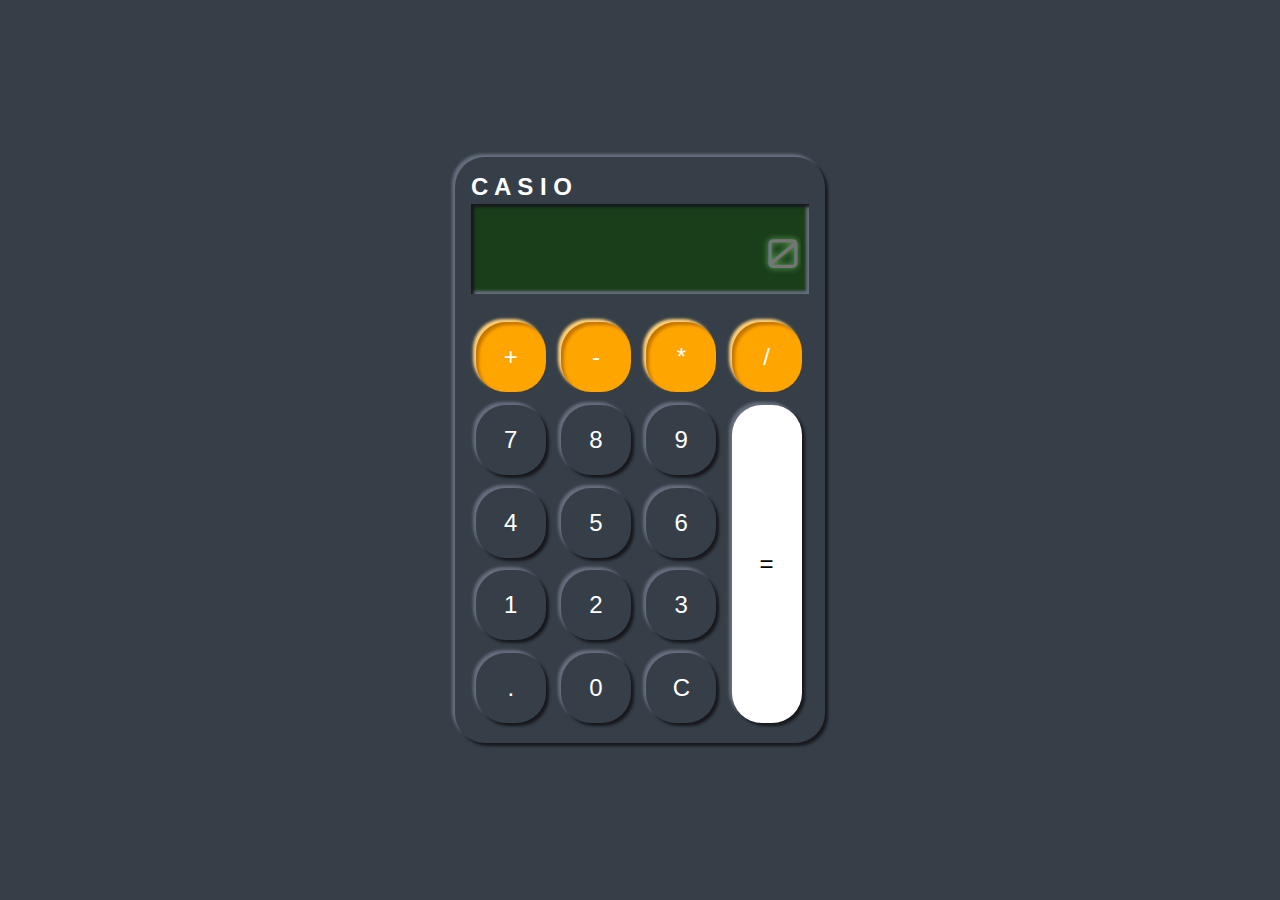
<file: Calculator/index.html>
<!DOCTYPE html>
<html lang="en">
<head>
    <meta charset="UTF-8">
    <meta name="viewport" content="width=device-width, initial-scale=1.0">
    <title>Caculator</title>
    <link rel="stylesheet" href="style.css">
    <script src="script.js"></script>
    <link href="https://fonts.googleapis.com/css2?family=Orbitron:wght@400;600&display=swap" rel="stylesheet">
</head>
<body>
    <div class="calculator">
        <h2 class="heading">C A S I O</h2>
        <input type="text" id="result" class="output" placeholder="0">
        <div class="keys">
            <input type="button" value="+" class="key key-op" onclick="display('+')">
            <input type="button" value="-" class="key key-op" onclick="display('-')">
            <input type="button" value="*" class="key key-op" onclick="display('*')">
            <input type="button" value="/" class="key key-op" onclick="display('/')">
            <input type="button" value="7" class="key" onclick="display('7')">
            <input type="button" value="8" class="key" onclick="display('8')">
            <input type="button" value="9" class="key" onclick="display('9')">
            <input type="button" value="4" class="key" onclick="display('4')">
            <input type="button" value="5" class="key" onclick="display('5')">
            <input type="button" value="6" class="key" onclick="display('6')">
            <input type="button" value="1" class="key" onclick="display('1')">
            <input type="button" value="2" class="key" onclick="display('2')">
            <input type="button" value="3" class="key" onclick="display('3')">
            <input type="button" value="." class="key" onclick="display('.')">
            <input type="button" value="0" class="key" onclick="display('0')">
            <input type="button" value="C" class="key" onclick="clearScreen()">
            <input type="button" value="=" class="key key-equal" onclick="solve()">
        </div>
    </div>
</body>
</html>
</file>
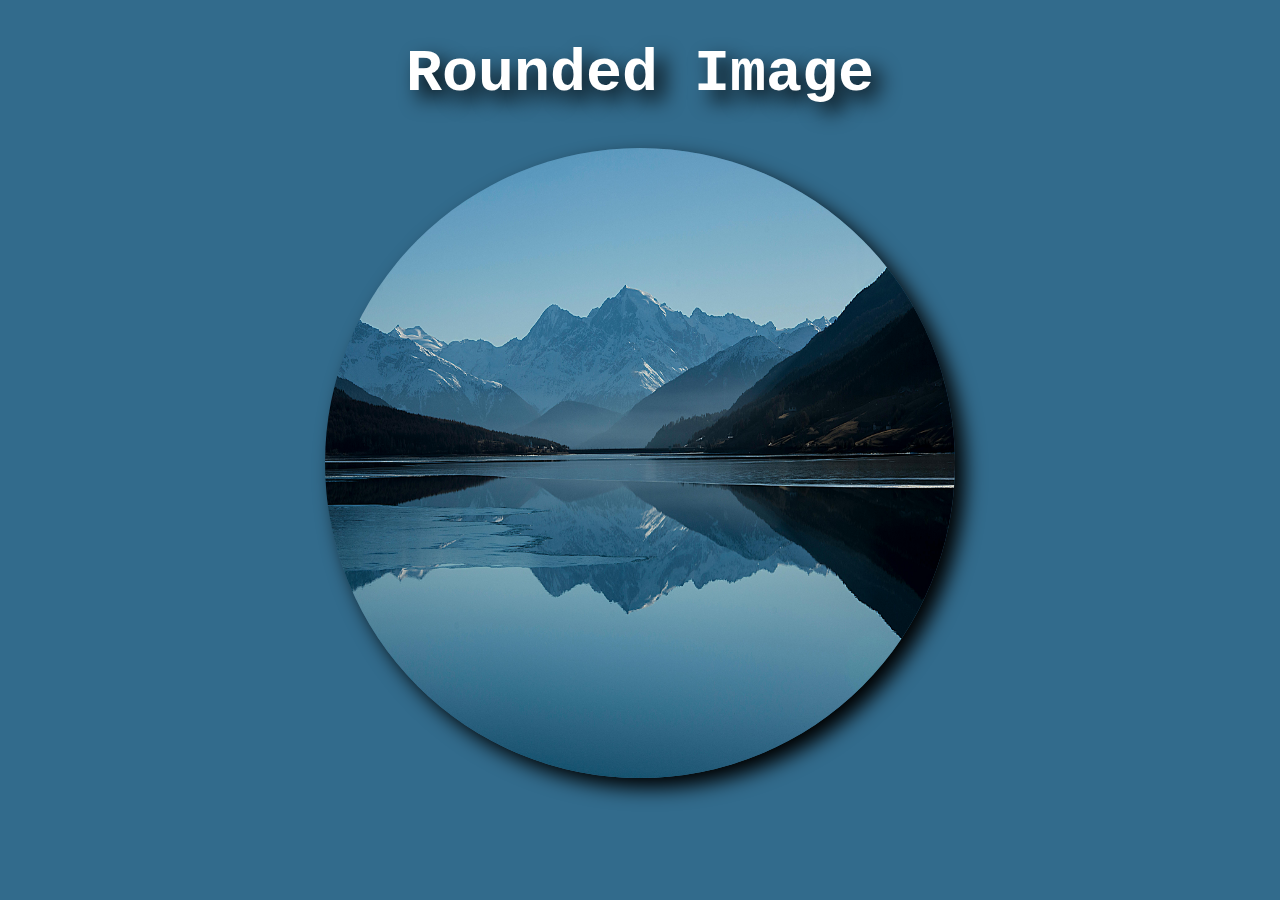
<file: ImgAnimation/index.html>
<!DOCTYPE html>
<html lang="en">
<head>
    <meta charset="UTF-8">
    <meta name="viewport" content="width=device-width, initial-scale=1.0">
    <title>Document</title>
    <link rel="stylesheet" href="style.css">
    </head>
<body>
    <h1>Rounded Image</h1>
    <img class="round-img" src="image.jpg" alt="landscape scenry">
</body>
</html>
</file>
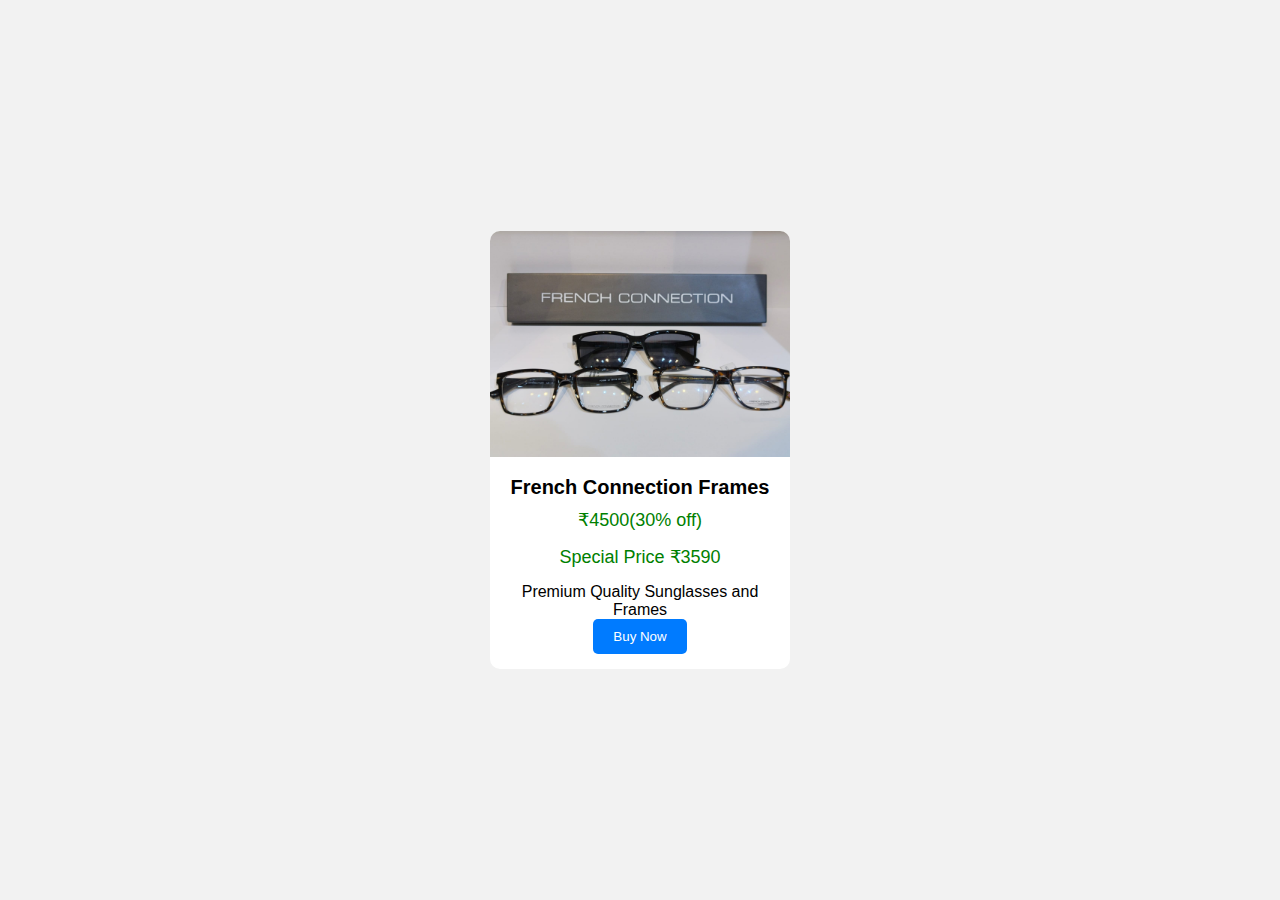
<file: ProductCard/index.html>
<!DOCTYPE html>
<html lang="en">
<head>
    <meta charset="UTF-8">
    <meta name="viewport" content="width=device-width, initial-scale=1.0">
    <title>Product Card</title>
    <link rel="stylesheet" href="style.css">
</head>
<body>
    <div class="card">
        <img src="ad.jpeg" alt="Product Image">
        <div class="card-content">
            <h2 class="title">French Connection Frames</h2>
            <p class="price">₹4500(30% off)</p>
            <p class="price">Special Price ₹3590</p>
            <p>Premium Quality Sunglasses and Frames</p>
            <button class="btn">Buy Now</button>
        </div>
    </div>
</body>
</html>
</file>
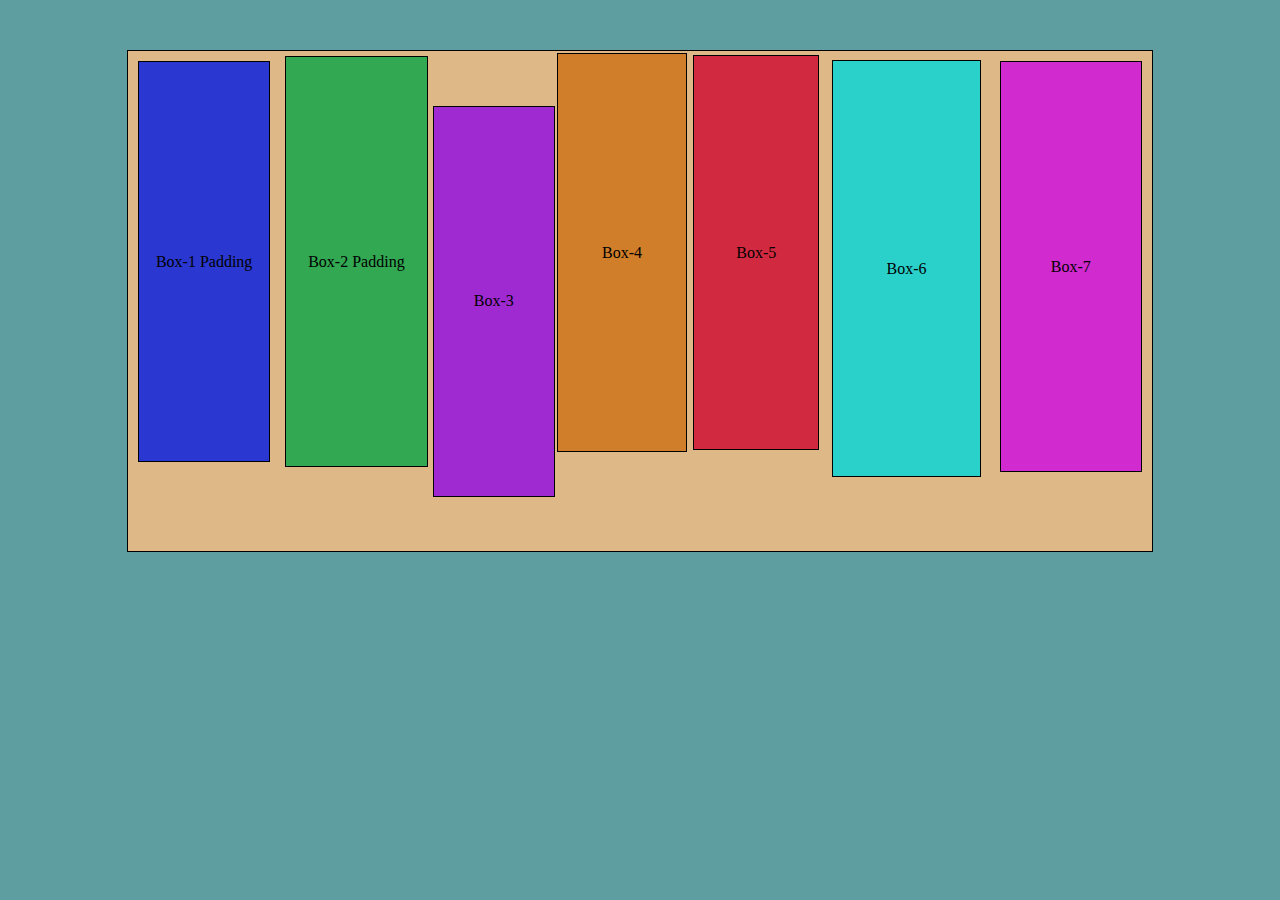
<file: TrainingLab/flexBox/index.html>
<!DOCTYPE html>
<html lang="en">
<head>
    <meta charset="UTF-8">
    <meta name="viewport" content="width=device-width, initial-scale=1.0">
    <title>Training Lab-1(Flexbox)</title>
    <link rel="stylesheet" href="style.css">
</head>
<body>
    <div class="container">
        <div class="box box1">
        <p>Box-1 Padding</p>
    </div>
    <div class="box box2">
        <p>Box-2 Padding</p>
    </div>
    <div class="box box3">
        Box-3
    </div>
    <div class="box box4">
        Box-4
    </div>
    <div class="box box5">
        Box-5
    </div>
    <div class="box box6">
        Box-6
    </div>
    <div class="box box7">
        Box-7
    </div>
    </div>
</body>
</html>
</file>
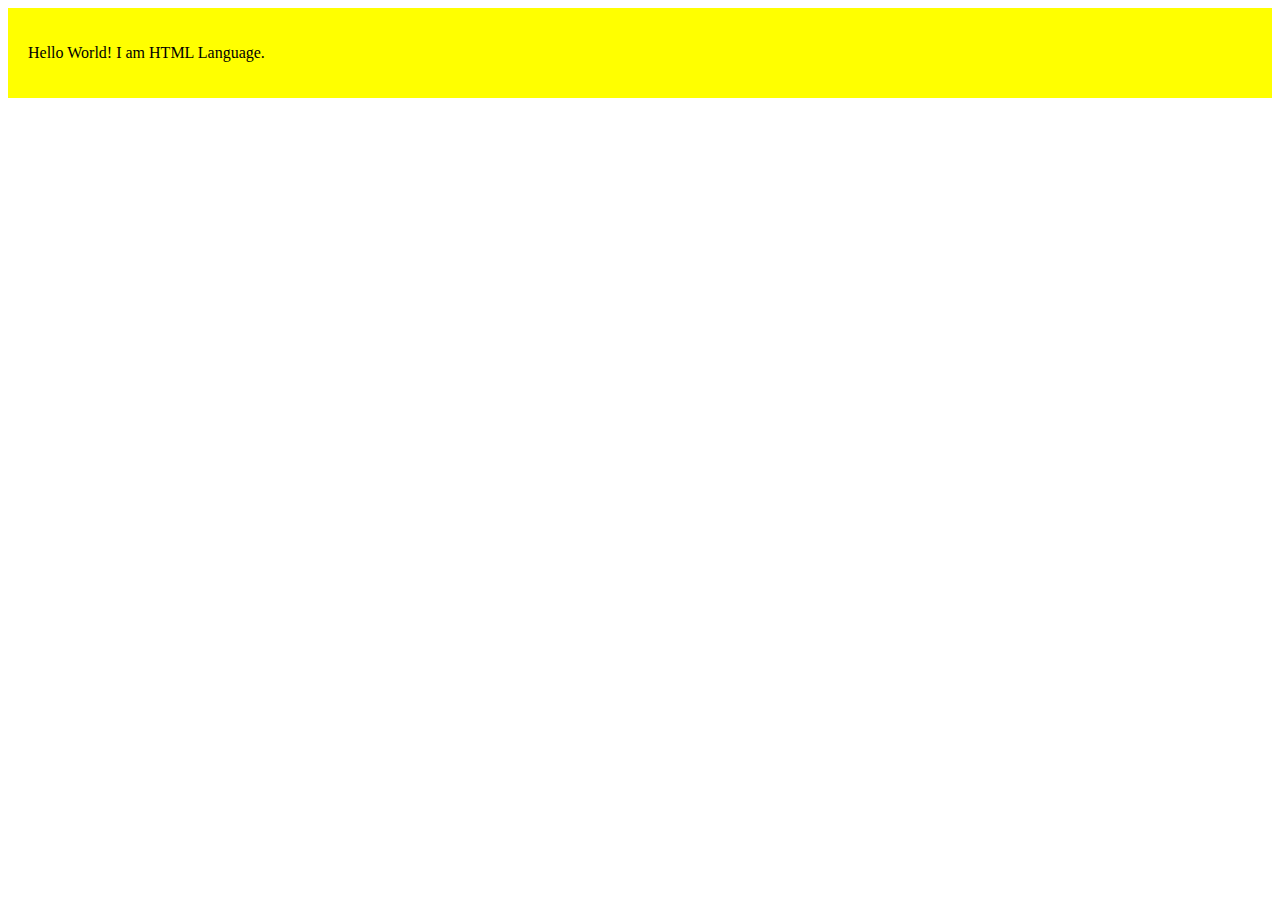
<file: TrainingLab/mediaQuery/index.html>
<!-- Add responsiveness in webpage so that the div element created to hide when width is 800px. -->
<!DOCTYPE html>
<html lang="en">
<head>
    <meta charset="UTF-8">
    <meta name="viewport" content="width=device-width, initial-scale=1.0">
    <title>Document</title>
        <style>
        div.example{
            background-color: yellow;
            padding: 20px;
        }
        @media screen and (max-width: 800px){
            div.example{
                display: none;
            }
        }
    </style>
</head>
<body>
    <div class="example">
        <p>Hello World! I am HTML Language.</p>
    </div>
</body>
</html>
</file>
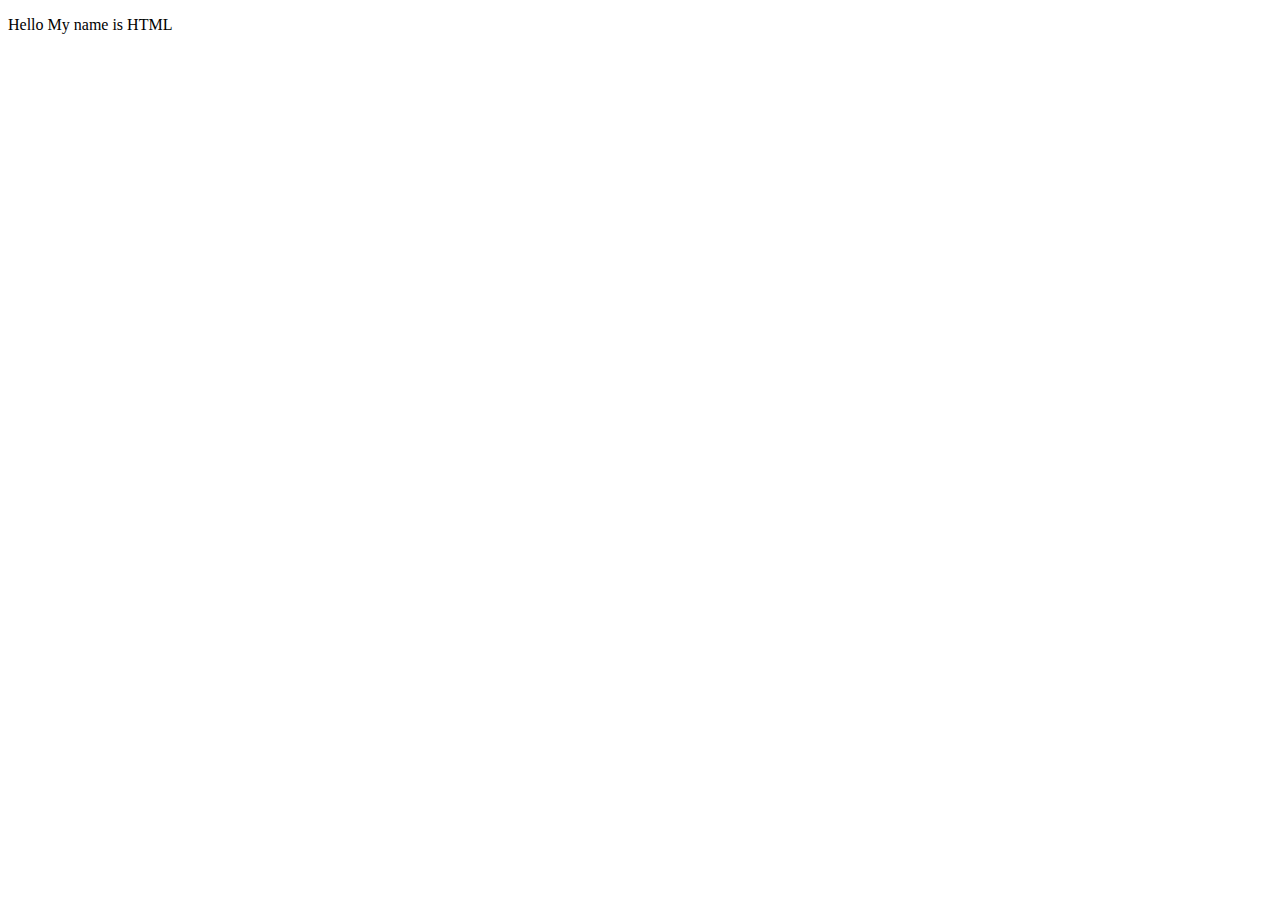
<file: TrainingLab/mediaQuery/media.html>
<!-- Add media query to change the color of the background when width is 500px. -->

<!DOCTYPE html>
<html lang="en">
<head>
    <meta charset="UTF-8">
    <meta name="viewport" content="width=device-width, initial-scale=1.0">
    <title>Document</title>
    <link rel="stylesheet" href="media.css">
</head>
<body>
    <p>Hello My name is HTML</p>
</body>
</html>
</file>
<file: Calculator/style.css>
*{
    margin: 0;
    padding: 0;
    font-family: Arial, Helvetica, sans-serif;
    box-sizing: border-box;
}

body{
    display: flex;
    justify-content: center;
    align-items: center;
    min-height: 100vh;
    background: #363F48;
}
.heading{
    color: white;
    padding-bottom: 3px;
    margin: auto;
}
.calculator{
    position: absolute;
    width: 370px;
    padding: 1rem;
    background: #363F48;
    box-shadow: 3px 3px 3px #17181c,
    -3px -3px 3px #676e7e;
    border-radius: 30px;
    overflow: hidden;
}

.output{
    display: block;
    width: 100%;
    background: rgb(25, 62, 25);
    box-shadow: inset 3px 3px 3px #17181c,
                inset -3px -3px 3px #676e7e;
    text-align: right;
    padding: 1.5rem 0.5rem 1rem;
    margin-bottom: 1.5rem;
    font-family: 'Orbitron', monospace;   /* ✅ ADD THIS */
    font-size: 2.5rem;                    /* increase for digital look */
    letter-spacing: 2px;                  /* digital spacing */
    text-shadow: 0 0 6px rgba(156, 255, 156, 0.6);
    outline: none;
    border: none;
    color: #9cff9c;  
}

.keys{
    display: grid;
    grid-template-columns: repeat(4,1fr);
    grid-gap: 3px;
}

.key{
    background: #363F48;
    border: none;
    font-size: 1.5rem;
    color: #fff;
    width: 70px;
    height: 70px;
    box-shadow:  3px 3px 3px #17181c,
     -3px -3px 3px #676e7e;
    border-radius: 30px;
    margin: 0.3rem;
    cursor: pointer;
}
.key:active,
.key:focus{
    background: #363F48;
    box-shadow: inset 3px 3px 3px #17181c,
     inset -3px -3px 3px #676e7e;
}

.key-op{
    color: white;
    background-color: orange;
    box-shadow:  inset 3px 3px 3px #c77700,
     -3px -3px 3px #ffd27d;;
}
.key-op:active,
.key-op:focus{
    background: orange;
    color: #363F48;
    box-shadow:  3px 3px 6px #c77700,
    inset -3px -3px 6px #ffd27d;
}

.key-equal{
    grid-column: 4 / 5;
    grid-row: 2 / span 4;
    border-radius: 30px;
    background: white;
    color: #000;
    height: auto;
}

.key-equal:active,
.key-equal:focus{
    background: white;
    box-shadow: inset 3px 3px 6px rgba(0, 0, 0, 0.3),   /* dark inner shadow */
        inset -3px -3px 6px rgba(255, 255, 255, 0.7);
}

.display {
    font-family: 'Orbitron', monospace;
    font-size: 48px;
    letter-spacing: 2px;
}
</file>
<file: ImgAnimation/style.css>
body{
    background-color: #326b8c;
}

h1{
    text-align: center;
    font-size: 60px;
    font-family:'Courier New', Courier, monospace;
    color: #fff;
    text-shadow: 10px 10px 20px black;
}

.round-img{
    border-radius: 100%;
    height: 70vh;
    width: 70vh;
    display: block;
    margin-left: auto;
    margin-right: auto;
    box-shadow: 10px 10px 20px black;
    position: relative;
    animation: moveX 2.5s ease-in-out infinite alternate;
}

@keyframes moveX {
  from {
    transform: translateX(-200);
  }
  to {
    transform: translateX(200px);
  }
}
</file>
<file: ProductCard/style.css>
*{
    margin: 0;
    padding: 0;
    box-sizing: border-box;
}

body{
    height: 100vh;
    display: flex;
    justify-content: center;
    align-items: center;
    background-color: #f2f2f2;
    font-family: Arial, sans-serif;
}

.card{
    width: 300px;
    background-color: white;
    border-radius: 10px;
    overflow: hidden;
    box-shadow: 0 4px 10px rgpa(0,0,0,0.1);
    transition: transform 0.3s ease, box-shadow 0.3s ease;
}

.card:hover{
    transform: translateX(-8px);
    box-shadow: 0 8px 20px rgba(0,0,0,0.2);
}

.card img{
    width: 100%;
    height: auto;
}

.card-content{
    padding: 15px;
    text-align: center;
}

.title{
    font-size: 20px;
    margin-bottom: 10px;
}

.price{
    font-size: 18px;
    color: green;
    margin-bottom: 15px;
}

.btn{
    padding: 10px 20px;
    background-color: #007bff;
    color: white;
    border: none;
    border-radius: 5px;
    cursor: pointer;
    transition: background-color 0.3s ease
}

btn:hover{
    background-color: #0056b3;
}

@media(max-width: 480px){
    .card{
        width: 90%;
    }
}
</file>
<file: TrainingLab/flexBox/style.css>
*{
    margin: 0;
    padding: 0;
}

body{
    width: 100%;
    background-color: cadetblue;
    justify-content: center;
    align-items: center;
}

:root{
    --col1: #9f2ad1;
    --col2: #2a38d1;
    --col3: #32a852;
    --col4: #d17e2a;
    --col5: #d12a40;
    --col6: #2ad1cb;
    --col7: #d12ace;
}

.container{
    background-color: burlywood;
    display: flex;
    margin: 50px auto;
    width: 80%;
    height: 500px;
    border: 1.5px solid black;
}

.box{
    margin: 5px;
    height: 389px;
    width: 200px;
    display: flex;
    justify-content: center;
    align-items: center;
    border: 1px solid black;
}

.box1{
    background-color:#2a38d1;
    text-align: center;
    margin: 10px 10px 10px 10px;
    padding: 5px 5px 5px 5px;
}

.box2{
    background-color:#32a852;
    text-align: center;
    margin: 5px 5px 5px 5px;
    padding: 10px 10px 10px 10px;
}

.box3{
    background-color:#9f2ad1;
    text-align: center;
    margin:auto;
    padding: auto;
}
.box4{
    background-color: #d17e2a;
    text-align: center;
    margin: 2px 2px 2px 2px;
    padding: 4px 4px 4px 4px;
}
.box5{
    background-color: #d12a40;
    text-align: center;
    margin: 4px 4px 4px 4px;
    padding: 2px 2px 2px 2px;
}
.box6{
    background-color: #2ad1cb;
    text-align: center;
    margin: 9px 9px 9px 9px;
    padding: 13px 13px 13px 13px;
}

.box7{
    background-color: #d12ace;
    text-align: center;
    display: flex;
    margin: 10px 10px 10px 10px;
    padding: 10px 10px 10px 10px;
}
</file>
<file: TrainingLab/mediaQuery/media.css>
body{
    background-color: white;
}

@media screen and (max-width: 500px){
    body{
        background-color: lightblue;
    }
    
}
</file>
